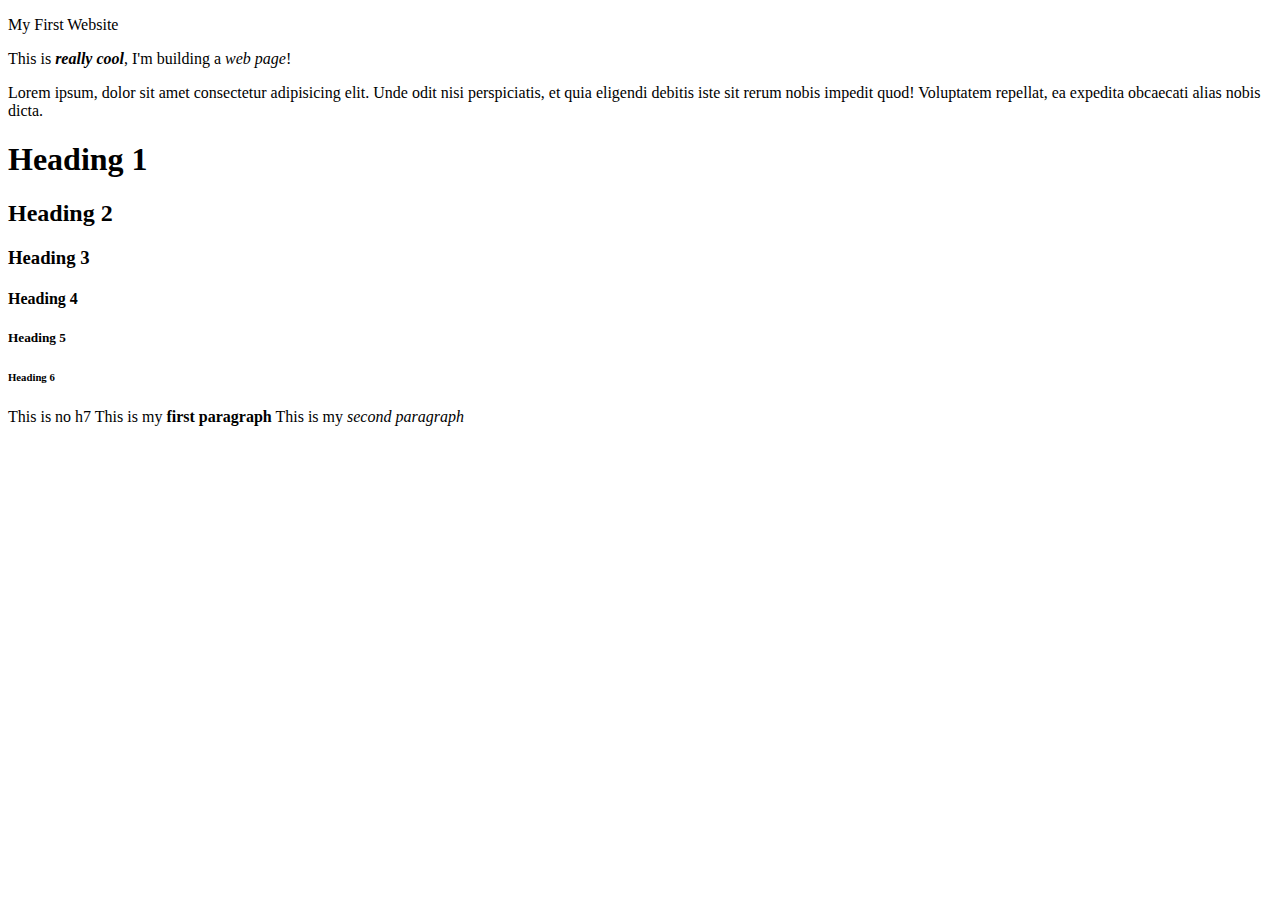
<file: 1-foundationsCourse/3-HTMLFoundations/index.html>
<!DOCTYPE html>
<html lang="en">
<head>
    <meta charset="UTF-8">
    <title>My First Website</title>
</head>
<body>
    <p>My First Website</p>
    
    <p>This is <em><strong>really cool</strong></em>, I'm building a <em>web page</em>!</p>
    <!-- <strong> makes my text bold, <em> makes my text italic-->
    <p>Lorem ipsum, dolor sit amet consectetur adipisicing elit. Unde odit nisi perspiciatis, et quia eligendi debitis iste sit rerum nobis impedit quod! Voluptatem repellat, ea expedita obcaecati alias nobis dicta.</p>
    <h1>Heading 1</h1>
    <h2>Heading 2</h2>
    <h3>Heading 3</h3>
    <h4>Heading 4</h4>
    <h5>Heading 5</h5>
    <h6>Heading 6</h6>


    <h7>This is no h7</h7>

    <p1>This is my <b>first paragraph</b></p1>
    <p2>This is my <i>second paragraph</i></p2>
    <!--do not use <b> and <i>, no meaning!!!-->
    <!--comment: not work-->
</body>
</html>
</file>
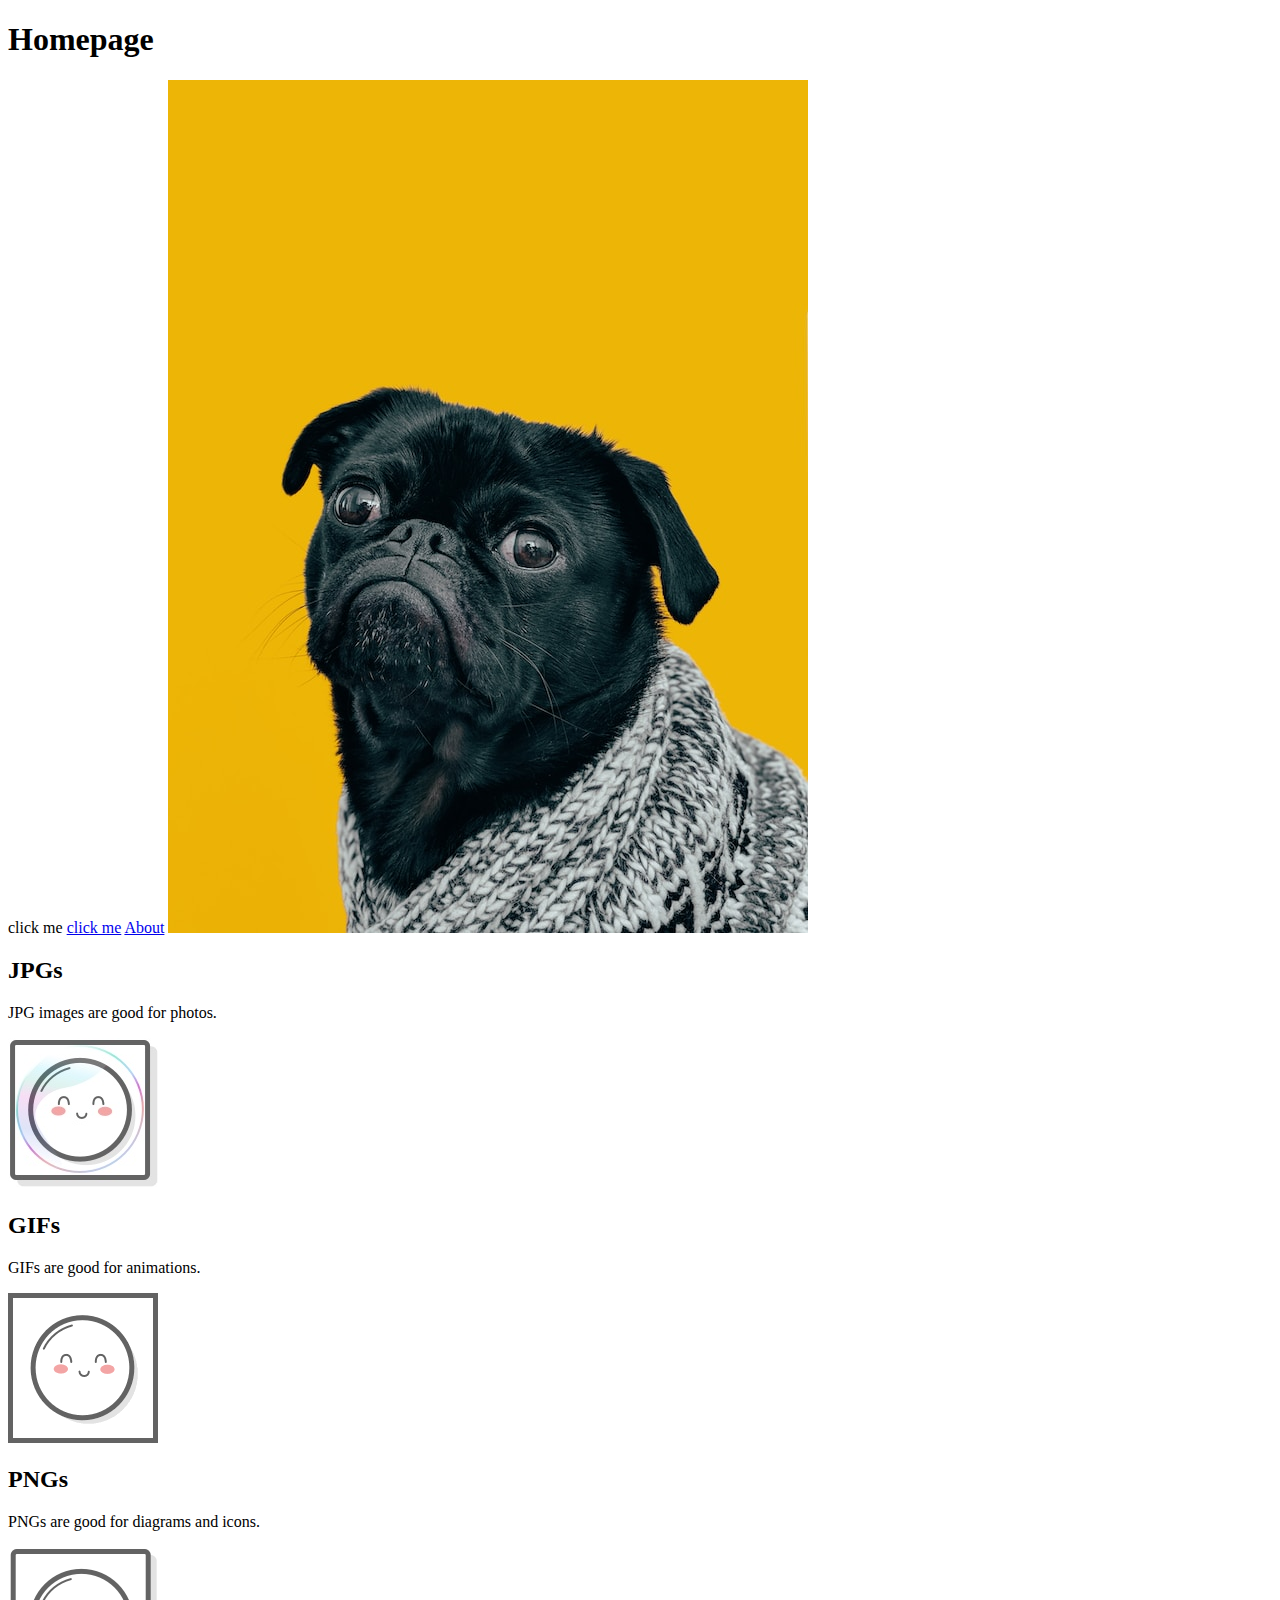
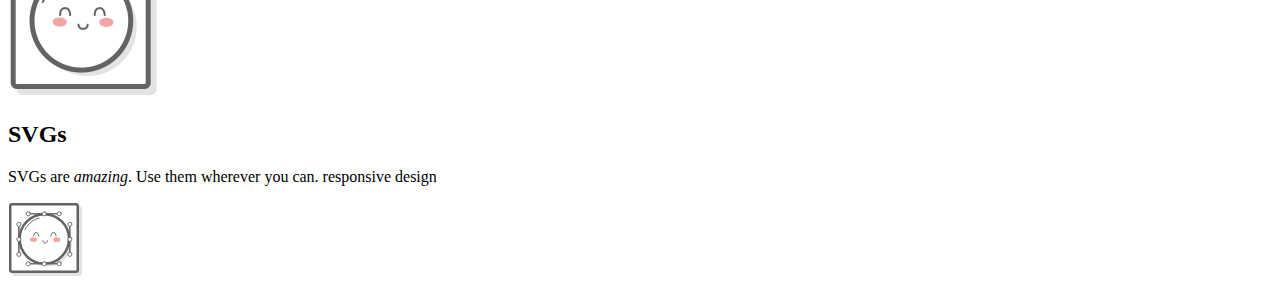
<file: 1-foundationsCourse/3-HTMLFoundations/odin-links-and-images/index.html>
<!DOCTYPE html>
<html lang="en">
<head>
    <meta charset="UTF-8">
    <title>Document</title>
</head>
<body>
    <h1>Homepage</h1>
    <a>click me</a>
    <a href="https://www.theodinproject.com/about">click me</a>
    <a href="./pages/about.html">About</a>
    
    <img src="./images/dog.jpg">

    <h2>JPGs</h2>
    <p>JPG images are good for photos.</p>
    <img src='./images/mochi.jpg'/>

    <h2>GIFs</h2>
    <p>GIFs are good for animations.</p>
    <img src='./images/mochi.gif'/>

    <h2>PNGs</h2>
    <p>PNGs are good for diagrams and icons.</p>
    <img src='./images/mochi.png'/>

    <h2>SVGs</h2>
    <p>SVGs are <em>amazing</em>. Use them wherever you can. responsive design</p>
    <img src='./images/mochi.svg'/>





</body>
</html>
</file>
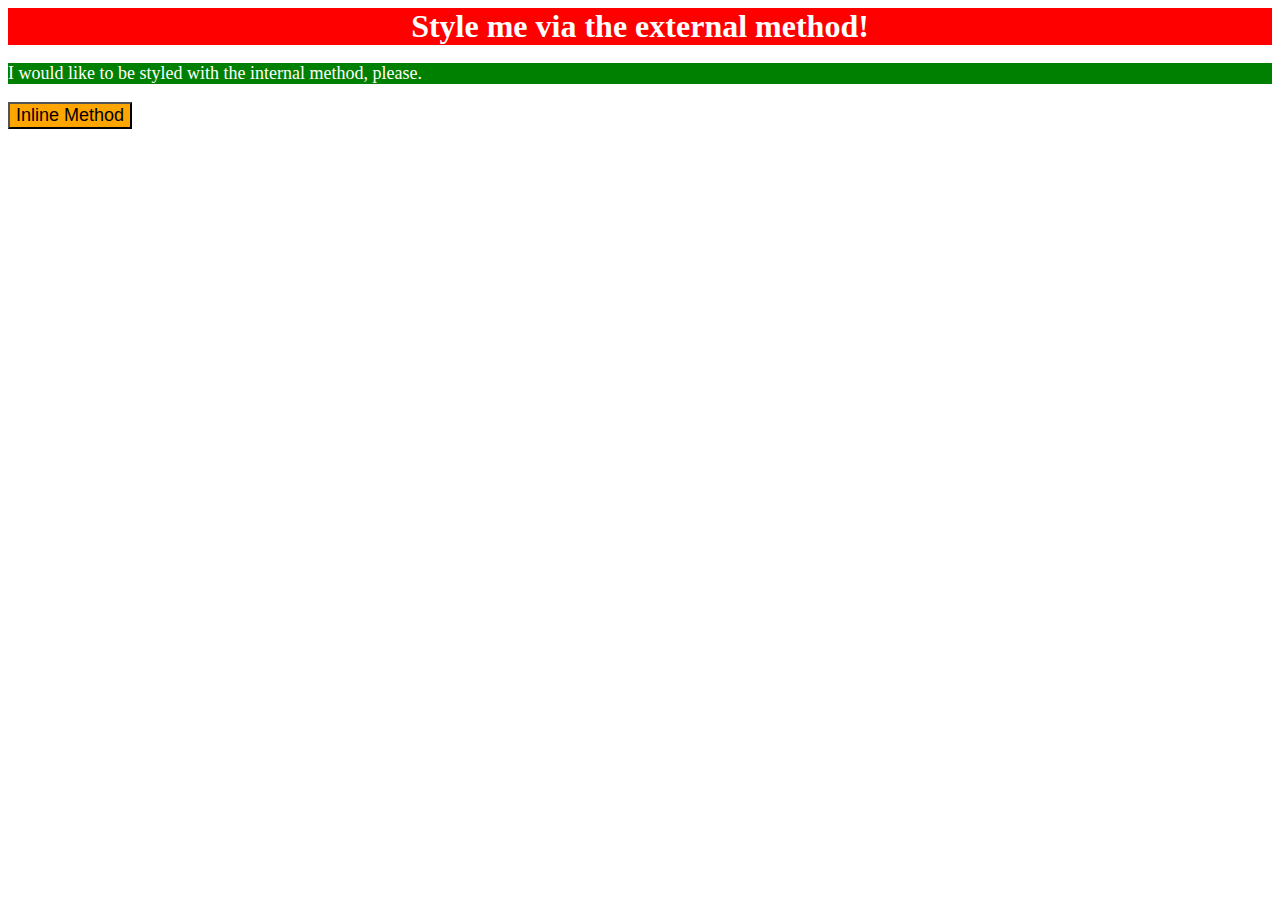
<file: 1-foundationsCourse/4-CSSFoundations/foundationsExercises/01-css-methods/index.html>
<!DOCTYPE html>
<html lang="en">
  <head>
    <meta charset="UTF-8">
    <meta http-equiv="X-UA-Compatible" content="IE=edge">
    <meta name="viewport" content="width=device-width, initial-scale=1.0">
    <title>Methods for Adding CSS</title>
    <link rel="stylesheet" href="index.css" />

    <style>
      p {
        color: white;
        background-color: green;
        font-size: 18px;
      }
    </style>
  </head>
  <body>
    <div>Style me via the external method!</div>
    <p>I would like to be styled with the internal method, please.</p>
    <button style="background-color: orange; font-size: 18px;">Inline Method</button>
  </body>
</html>
</file>
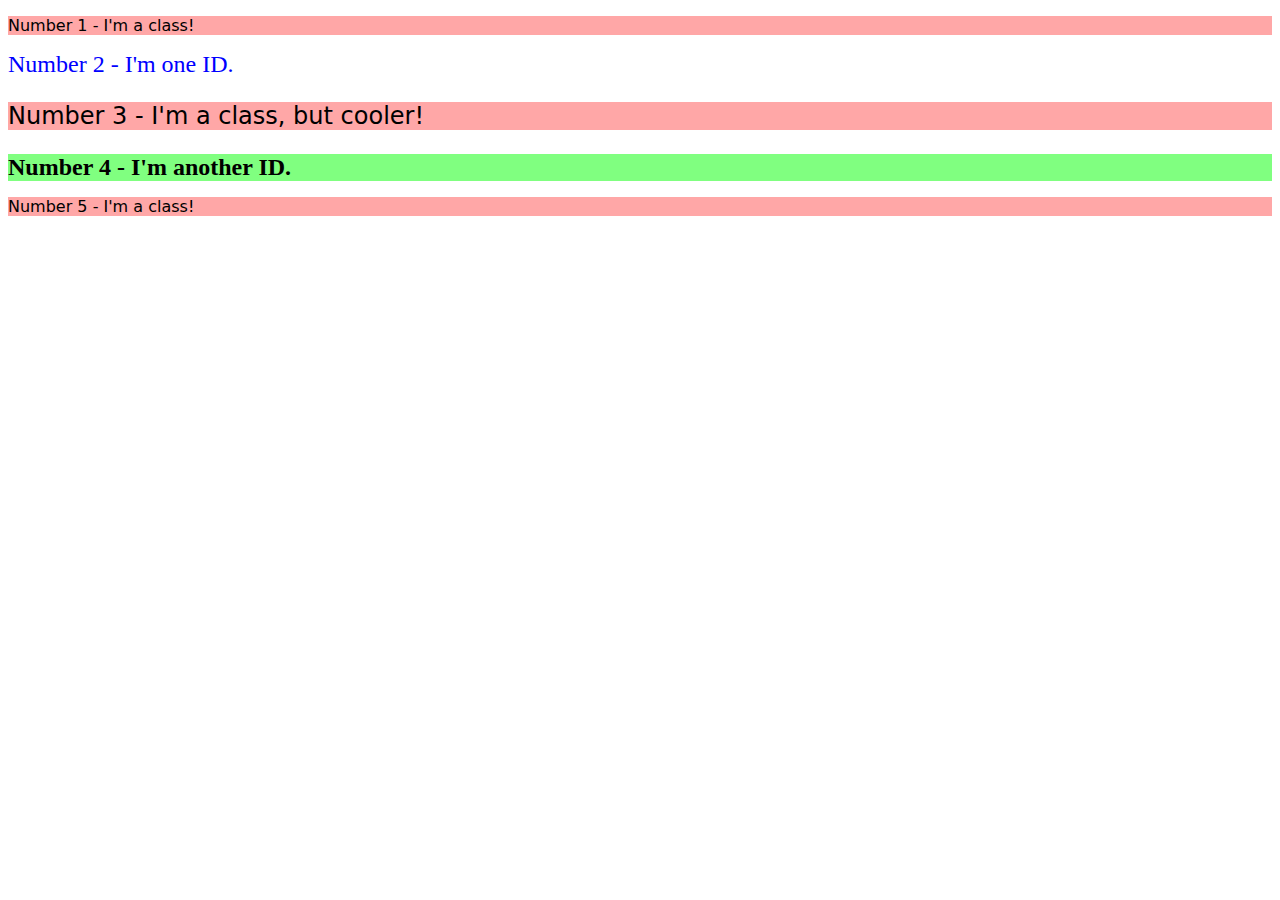
<file: 1-foundationsCourse/4-CSSFoundations/foundationsExercises/02-class-id-selectors/index.html>
<!DOCTYPE html>
<html lang="en">
  <head>
    <meta charset="UTF-8">
    <meta http-equiv="X-UA-Compatible" content="IE=edge">
    <meta name="viewport" content="width=device-width, initial-scale=1.0">
    <title>Class and ID Selectors</title>
    <link rel="stylesheet" href="style.css">
  </head>
  <body>
    <p class="odd">Number 1 - I'm a class!</p>
    <div id="two" class="size">Number 2 - I'm one ID.</div>
    <p class="odd size">Number 3 - I'm a class, but cooler!</p>
    <div id="four" class="size">Number 4 - I'm another ID.</div>
    <p class="odd">Number 5 - I'm a class!</p>
  </body>
</html>
</file>
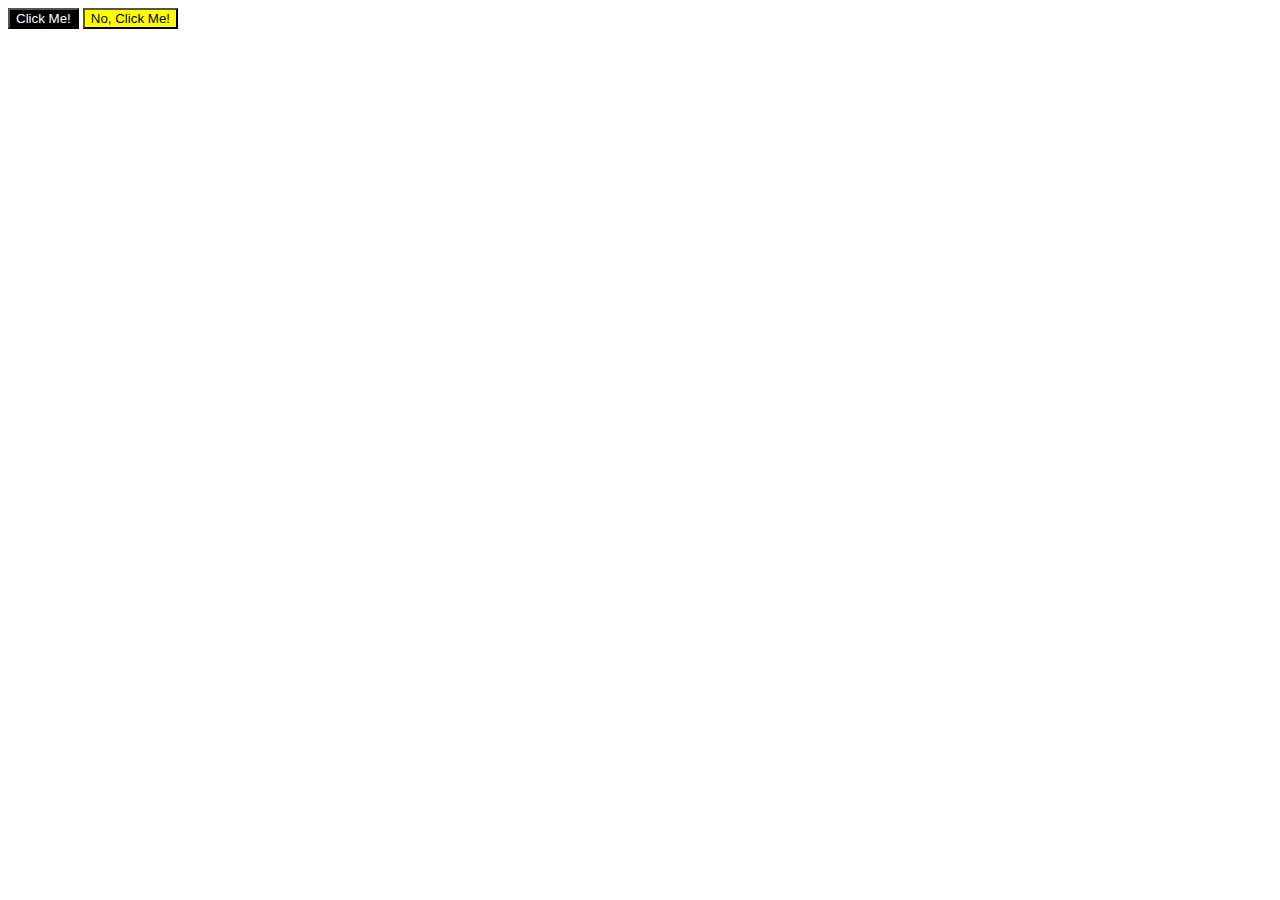
<file: 1-foundationsCourse/4-CSSFoundations/foundationsExercises/03-grouping-selectors/index.html>
<!DOCTYPE html>
<html lang="en">
  <head>
    <meta charset="UTF-8">
    <meta http-equiv="X-UA-Compatible" content="IE=edge">
    <meta name="viewport" content="width=device-width, initial-scale=1.0">
    <title>Grouping Selectors</title>
    <link rel="stylesheet" href="style.css">
  </head>
  <body>
    <button class="first">Click Me!</button>
    <button class="second">No, Click Me!</button>

    
  </body>
</html>
</file>
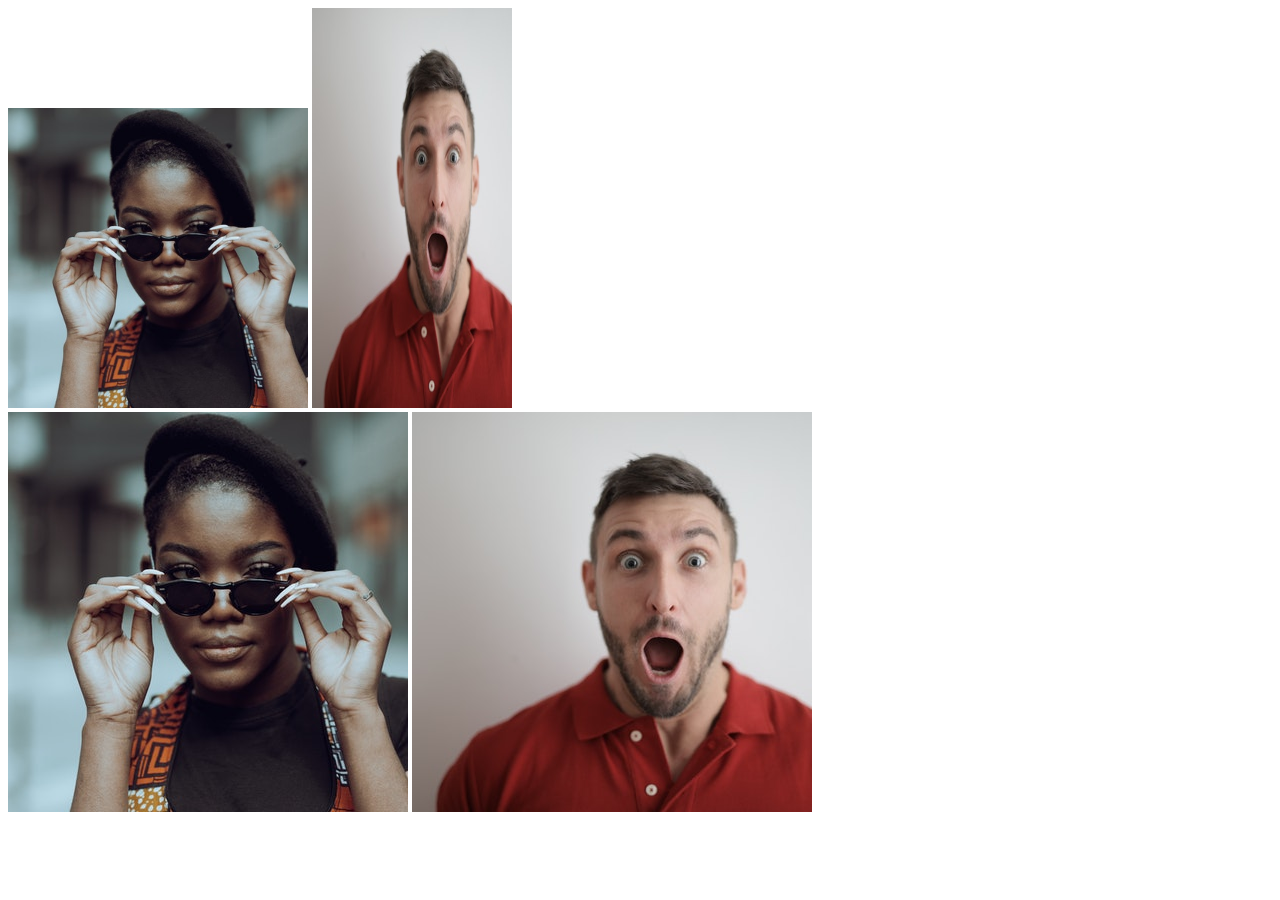
<file: 1-foundationsCourse/4-CSSFoundations/foundationsExercises/04-chaining-selectors/index.html>
<!DOCTYPE html>
<html lang="en">
  <head>
    <meta charset="UTF-8">
    <meta http-equiv="X-UA-Compatible" content="IE=edge">
    <meta name="viewport" content="width=device-width, initial-scale=1.0">
    <title>Chaining Selectors</title>
    <link rel="stylesheet" href="style.css">
  </head>
  <body>
    <!-- Use the classes BELOW this line -->
    <div>
      <img class="avatar proportioned" src="./pexels-katho-mutodo-8434791.jpg" alt="Woman with glasses">
      <img class="avatar distorted" src="./pexels-andrea-piacquadio-3777931.jpg" alt="Man with surprised expression">
    </div>
    <!-- Use the classes ABOVE this line -->
    <div>
      <img class="original proportioned" src="./pexels-katho-mutodo-8434791.jpg" alt="Woman with glasses">
      <img class="original distorted" src="./pexels-andrea-piacquadio-3777931.jpg" alt="Man with surprised expression">
    </div>
  </body>
</html>
</file>
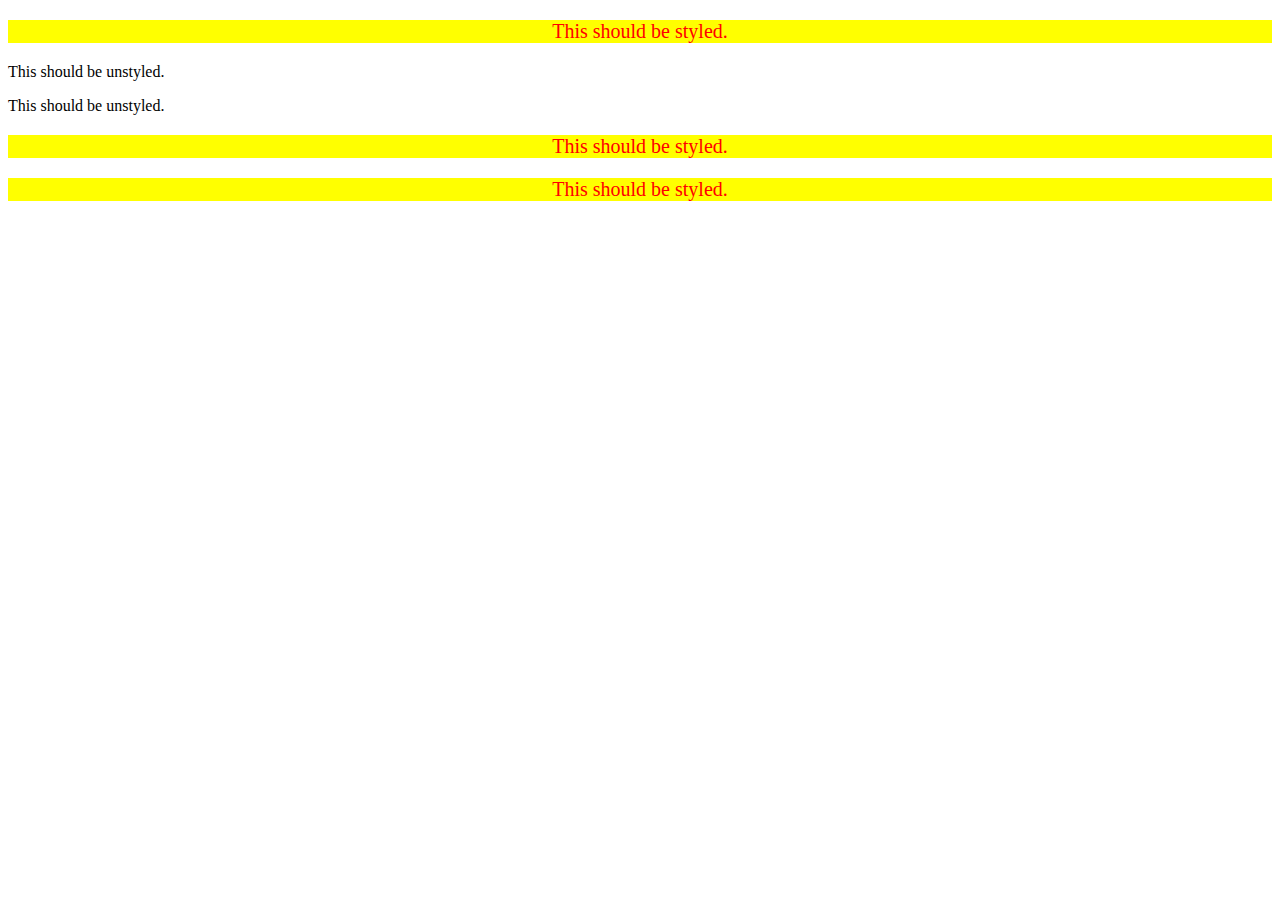
<file: 1-foundationsCourse/4-CSSFoundations/foundationsExercises/05-descendant-combinator/index.html>
<!DOCTYPE html>
<html lang="en">
  <head>
    <meta charset="UTF-8">
    <meta http-equiv="X-UA-Compatible" content="IE=edge">
    <meta name="viewport" content="width=device-width, initial-scale=1.0">
    <title>Descendant Combinator</title>
    <link rel="stylesheet" href="style.css">
  </head>
  <body>
    <div class="container">
      <p class="text">This should be styled.</p>
    </div>
    <p class="text">This should be unstyled.</p>
    <p class="text">This should be unstyled.</p>
    <div class="container">
      <p class="text">This should be styled.</p>
      <p class="text">This should be styled.</p>
    </div>
  </body>
</html>
</file>
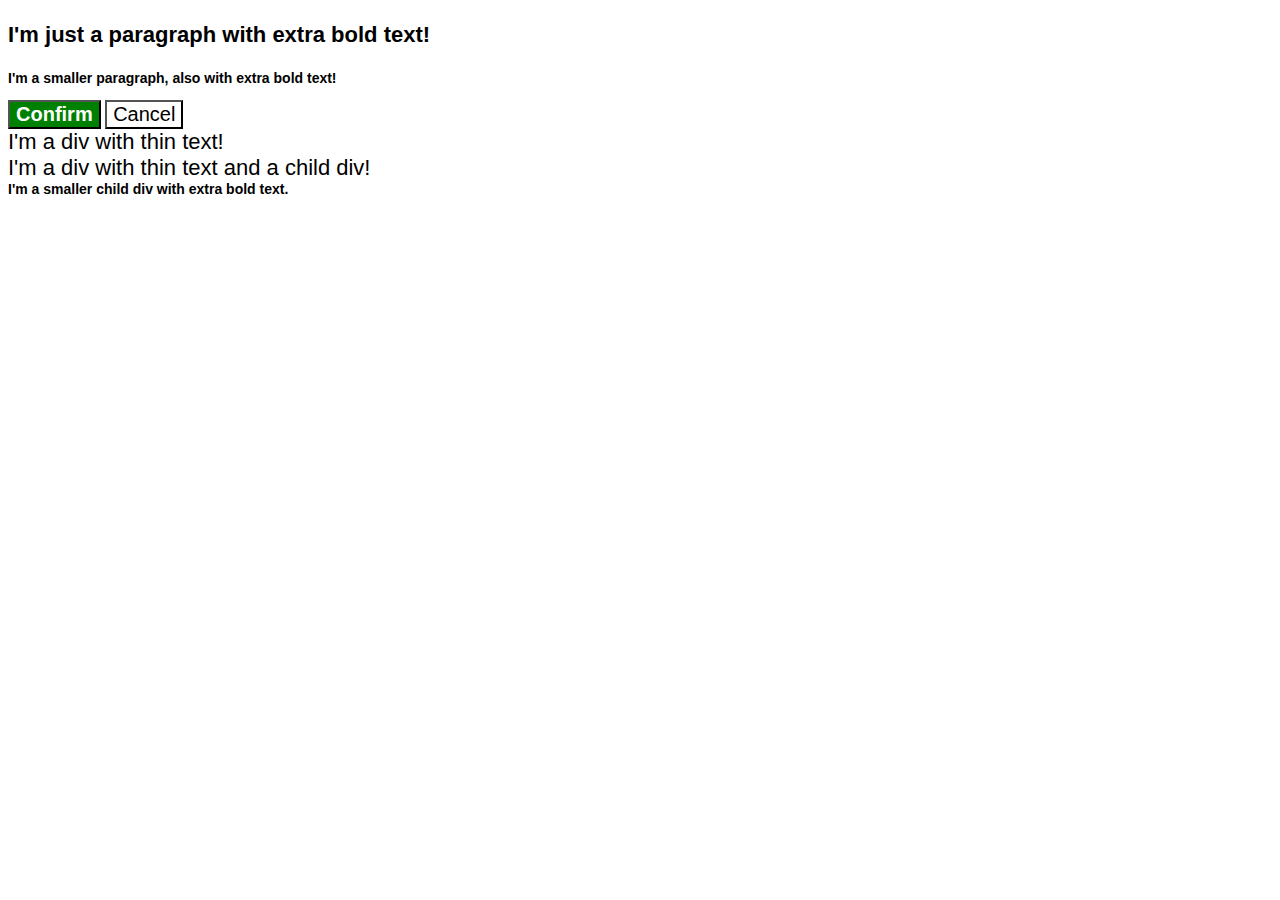
<file: 1-foundationsCourse/4-CSSFoundations/foundationsExercises/06-cascade-fix/index.html>
<!DOCTYPE html>
<html lang="en">
  <head>
    <meta charset="UTF-8">
    <meta http-equiv="X-UA-Compatible" content="IE=edge">
    <meta name="viewport" content="width=device-width, initial-scale=1.0">
    <title>Fix the Cascade</title>
    <link rel="stylesheet" href="style.css">
  </head>
  <body>
    <p class="para">I'm just a paragraph with extra bold text!</p>
    <p class="para small-para">I'm a smaller paragraph, also with extra bold text!</p>

    <button id="confirm-button" class="button confirm">Confirm</button>
    <button id="cancel-button" class="button cancel">Cancel</button>

    <div class="text">I'm a div with thin text!</div>
    <div class="text">I'm a div with thin text and a child div!
      <div class="text child">I'm a smaller child div with extra bold text.</div>
    </div>
  </body>
</html>
</file>
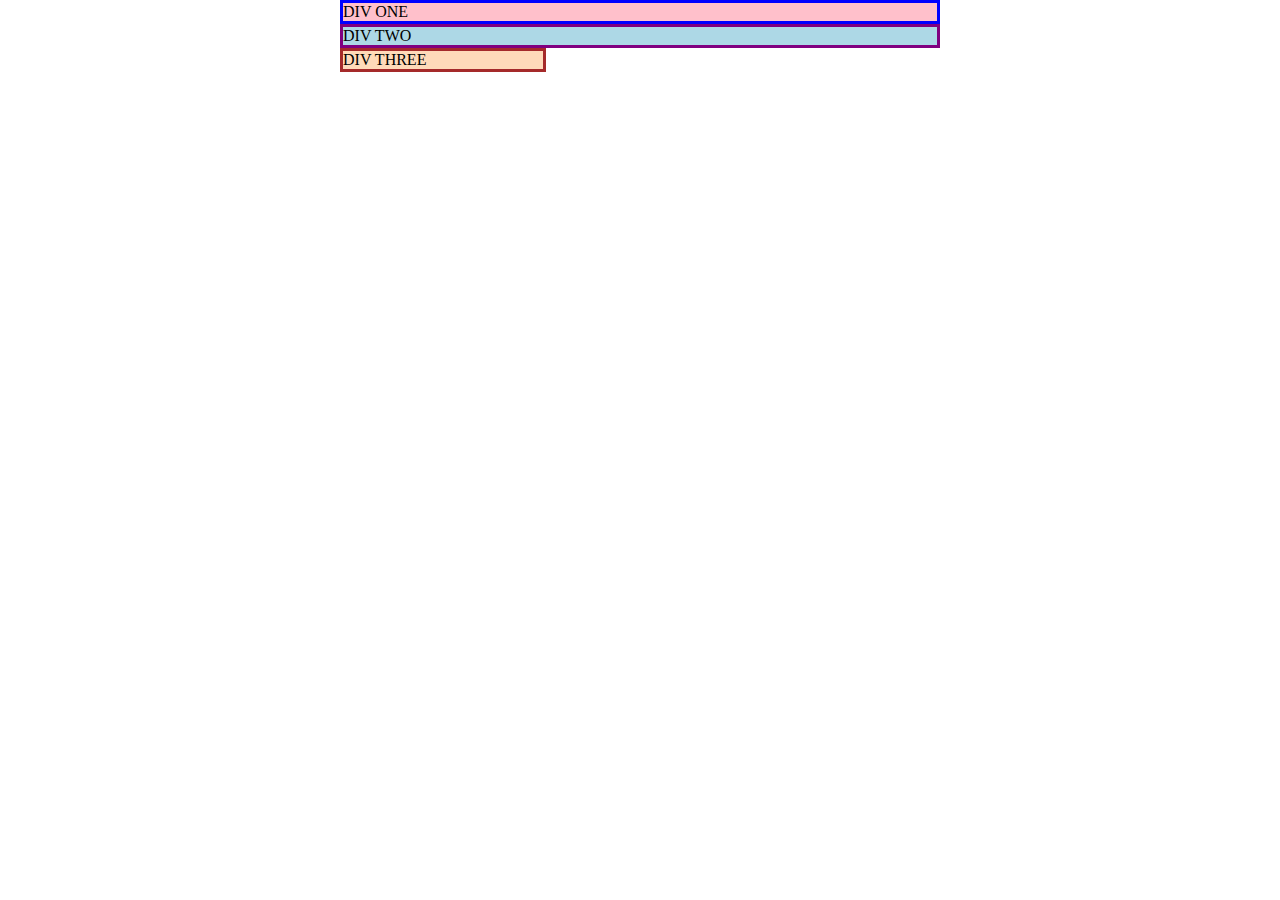
<file: 1-foundationsCourse/4-CSSFoundations/margin-and-padding-exercises/01-margin-and-padding-1/index.html>
<!DOCTYPE html>
<html lang="en">
  <head>
    <meta charset="UTF-8">
    <meta http-equiv="X-UA-Compatible" content="IE=edge">
    <meta name="viewport" content="width=device-width, initial-scale=1.0">
    <title>Margin and Padding exercise</title>
    <link rel="stylesheet" href="style.css">
  </head>
  <body>
    <div class="one">
      DIV ONE
    </div>
    <div class="two">
      DIV TWO
    </div>
    <div class="three">
      DIV THREE
    </div>
  </body>
</html>
</file>
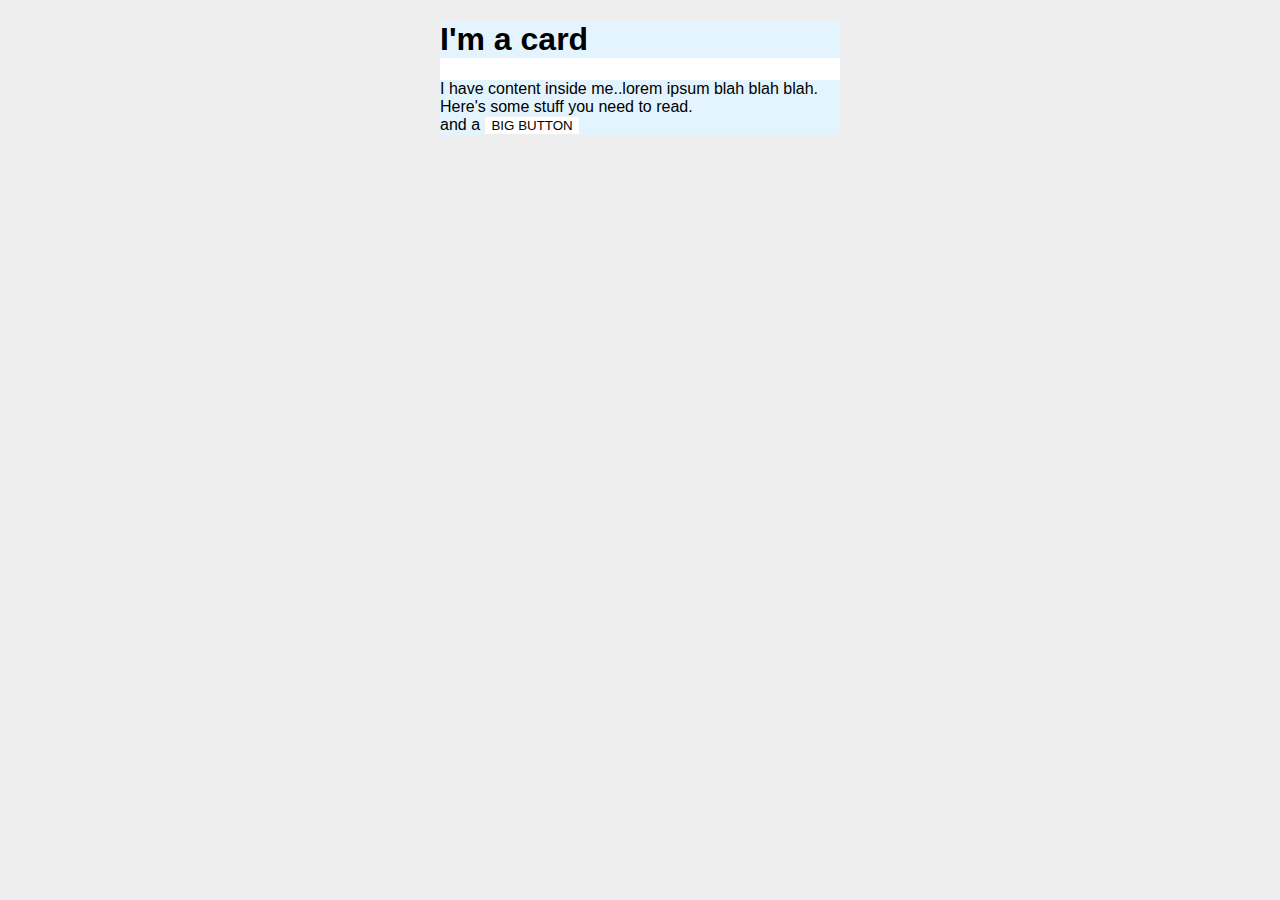
<file: 1-foundationsCourse/4-CSSFoundations/margin-and-padding-exercises/02-margin-and-padding-2/index.html>
<!DOCTYPE html>
<html lang="en">
  <head>
    <meta charset="UTF-8">
    <meta http-equiv="X-UA-Compatible" content="IE=edge">
    <meta name="viewport" content="width=device-width, initial-scale=1.0">
    <title>Margin and Padding exercise 2</title>
    <link rel="stylesheet" href="style.css">
  </head>
  <body>
    <div class="card">
      <h1 class="title">I'm a card</h1>
      <div class="content">I have content inside me..lorem ipsum blah blah blah. Here's some stuff you need to read.</div>
      <div class="button-container">and a <button>BIG BUTTON</button></div>
    </div>
  </body>
</html>
</file>
<file: 1-foundationsCourse/4-CSSFoundations/foundationsExercises/01-css-methods/index.css>
div {
    color: white;
    background-color: red;
    font-size: 32px;
    font-weight: bold;
    text-align: center;
}
</file>
<file: 1-foundationsCourse/4-CSSFoundations/foundationsExercises/02-class-id-selectors/style.css>
.odd {
    background-color:rgb(255, 167, 167);
    font-family: Verdana, DejaVu Sans, sans-serif;
}

#two {
    color: #0000ff;
    
}
.size {
    font-size: 24px;
}

#four {
    background-color: hsl(120, 100%, 75%);
    
    font-weight: bold;
}
</file>
<file: 1-foundationsCourse/4-CSSFoundations/foundationsExercises/03-grouping-selectors/style.css>
.first
.second {
    font-size: 28px;
    font-family: Helvetica, 'Times New Roman', sans-serif;
}

.first {
    background-color: black ;
    color: white;
}

.second {
    background-color: yellow;
}
</file>
<file: 1-foundationsCourse/4-CSSFoundations/foundationsExercises/04-chaining-selectors/style.css>
.avatar.proportioned {
    height: auto;
    width: 300px;

}

.avatar.distorted {
    height: 400px;
    width: 200px;
}
</file>
<file: 1-foundationsCourse/4-CSSFoundations/foundationsExercises/05-descendant-combinator/style.css>
.container .text {
    background-color: yellow;
    color: red;
    font-size: 20px;
    text-align: center;
}
</file>
<file: 1-foundationsCourse/4-CSSFoundations/foundationsExercises/06-cascade-fix/style.css>
body {
  font-family: Arial, Helvetica, sans-serif;
}

.para,
.small-para {
  color: hsl(0, 0%, 0%);
  font-weight: 800;
}

.para.small-para {
  font-size: 14px;
  font-weight: 800;
}

.para {
  font-size: 22px;
}

#confirm-button {
  background: green;
  color: white;
  font-weight: bold;
} 

.button {
  background-color: rgb(255, 255, 255);
  color: rgb(0, 0, 0);
  font-size: 20px;
}



.text.child {
  color: rgb(0, 0, 0);
  font-weight: 800;
  font-size: 14px;
}

div.text {
  color: rgb(0, 0, 0);
  font-size: 22px;
  font-weight: 100;
}
</file>
<file: 1-foundationsCourse/4-CSSFoundations/margin-and-padding-exercises/01-margin-and-padding-1/style.css>
body {
  max-width: 600px;
  margin: 0 auto;
}

.one {
  background: pink;
  border: 3px solid blue;
  /* CHANGE ME */
  padding: 0px;
  margin: 0px;
}

.two {
  background: lightblue;
  border: 3px solid purple;
  /* CHANGE ME */
  margin-bottom: 0px;
}

.three {
  background: peachpuff;
  border: 3px solid brown;
  width: 200px;
  /* CHANGE ME */
  padding: 0px;
  margin-left: 0px;
}
</file>
<file: 1-foundationsCourse/4-CSSFoundations/margin-and-padding-exercises/02-margin-and-padding-2/style.css>
body {
  background: #eee;
  font-family: sans-serif;
}

.card {
  width: 400px;
  background: #fff;
  margin: 16px auto;
}

.title {
  background: #e3f4ff;
}

.content {
  background: #e3f4ff;
}

.button-container {
  background: #e3f4ff;
}

button {
  background: white;
  border: 1px solid #eee;
}
</file>
